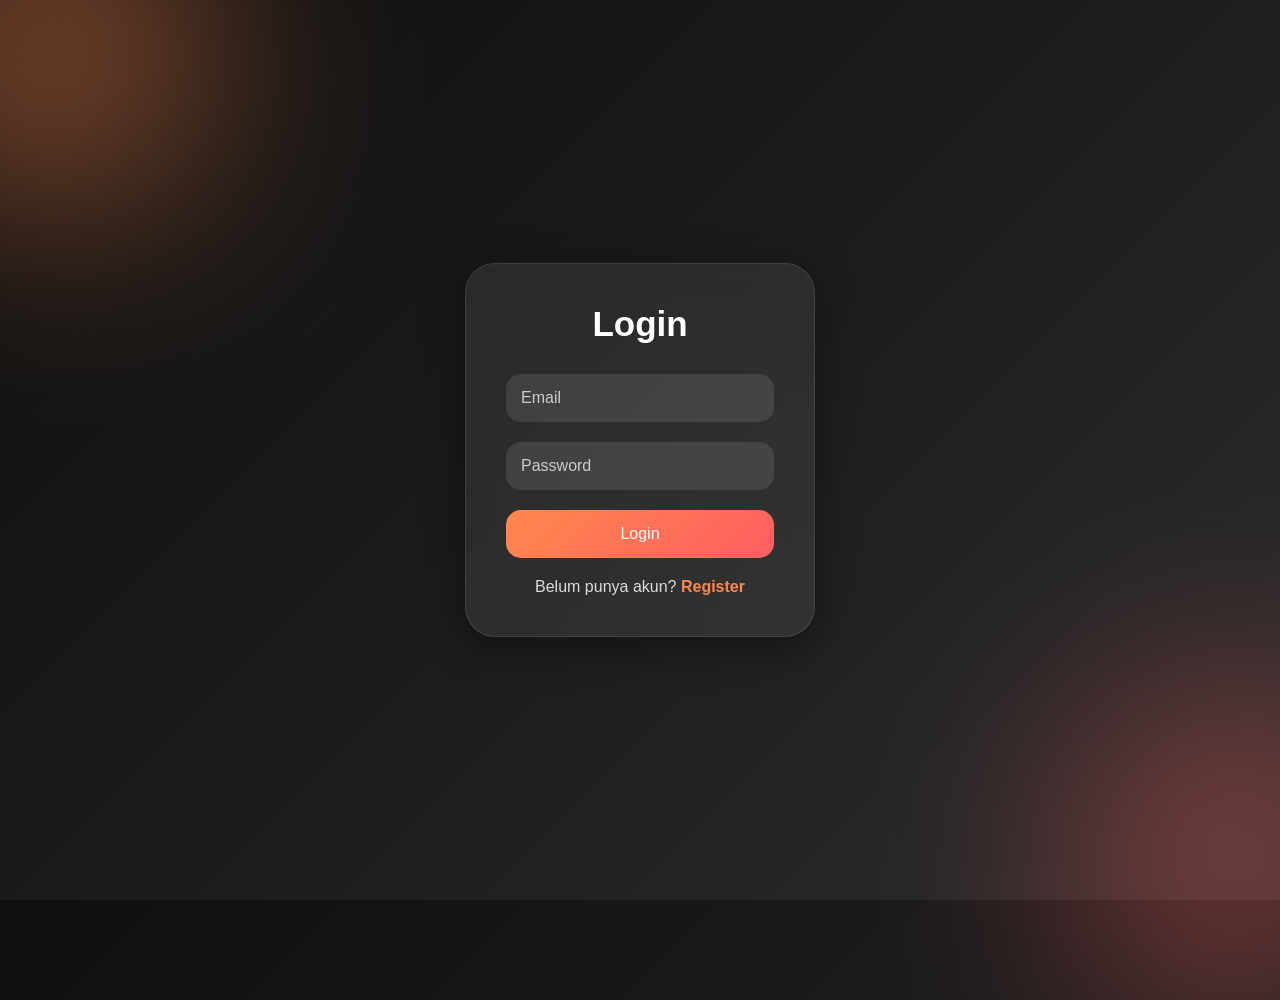
<file: login.html>
<!DOCTYPE html>
<html>
  <head>

	<meta charset="UTF-8">
	<meta name="viewport"
	  content="width=device-width, initial-scale=1.0">

	<link rel="stylesheet" href="auth.css">

	<title>Login</title>

  </head>
  
  <body>

	<div class="auth-box">

	  <h1>Login</h1>

	  <input type="email"
		id="email"
		placeholder="Email">

	  <input type="password"
		id="password"
		placeholder="Password">

	  <button onclick="login()">
		Login
	  </button>

	  <p>
		Belum punya akun?
		<a href="register.html">
		  Register
		</a>
	  </p>

	</div>

	<script src="auth.js"></script>

  </body>
</html>
</file>
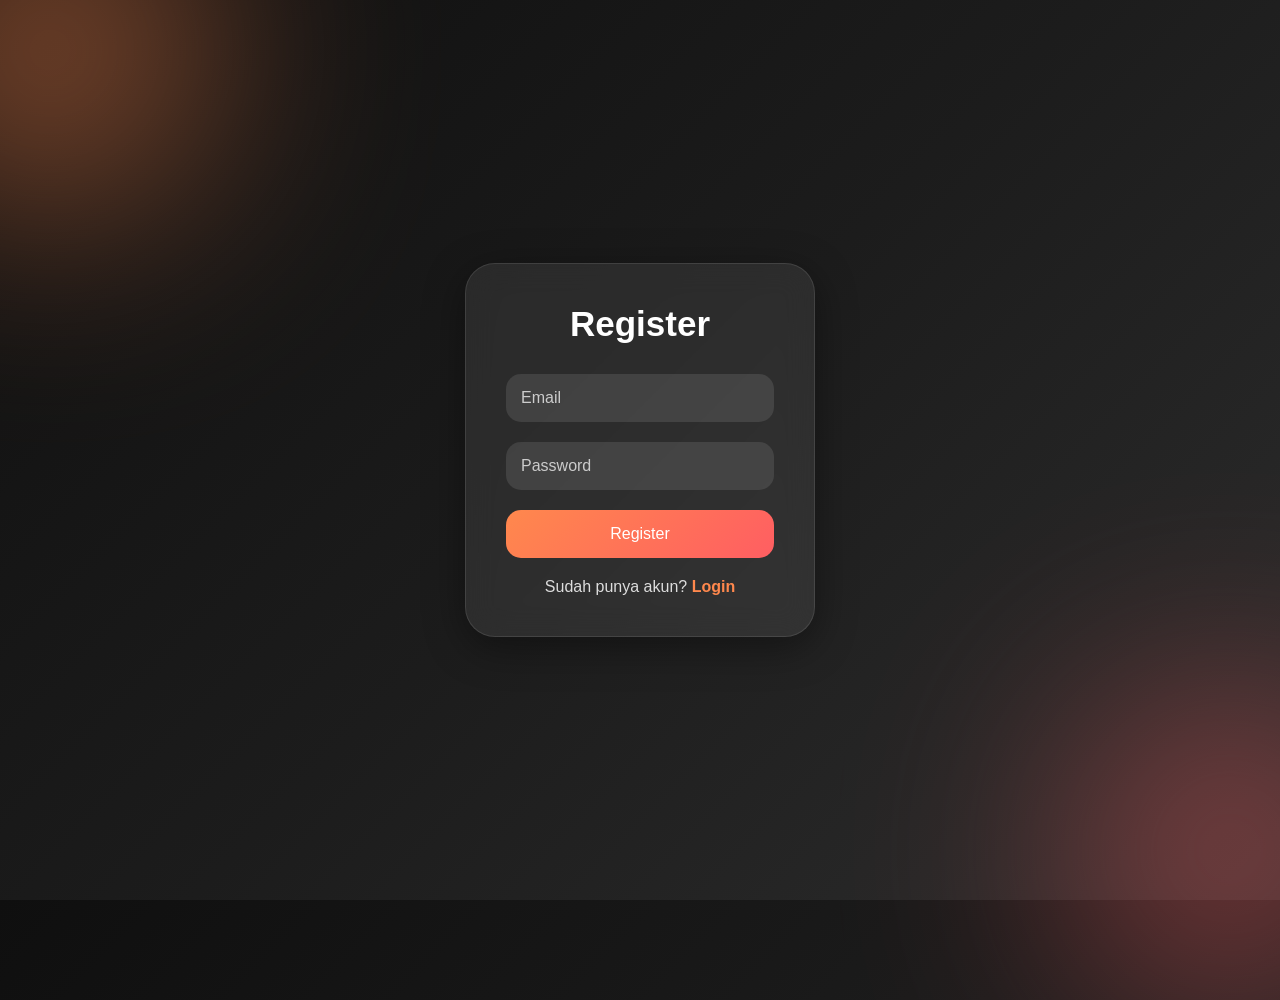
<file: register.html>
<!DOCTYPE html>
<html>
  <head>

	<meta charset="UTF-8">
	<meta name="viewport"
	  content="width=device-width, initial-scale=1.0">

	<link rel="stylesheet" href="auth.css">

	<title>Register</title>

  </head>

  <body>

	<div class="auth-box">

	  <h1>Register</h1>

	  <input type="email"
		id="email"
		placeholder="Email">

	  <input type="password"
		id="password"
		placeholder="Password">

	  <button onclick="register()">
		Register
	  </button>

	  <p>
		Sudah punya akun?
		<a href="login.html">
		  Login
		</a>
	  </p>

	</div>

	<script src="auth.js"></script>

  </body>
</html>
</file>
<file: auth.css>
*{
  margin:0;
  padding:0;
  box-sizing:border-box;
  font-family:Arial,sans-serif;
}

body{
  width:100%;
  height:100vh;

  display:flex;
  justify-content:center;
  align-items:center;

  background:
  linear-gradient(
  135deg,
  #0f0f0f,
  #1c1c1c,
  #2d2d2d
  );

  overflow:hidden;
}

/* EFFECT LIGHT */
body::before{
  content:"";

  position:absolute;

  width:300px;
  height:300px;

  background:#ff884d;

  border-radius:50%;

  top:-100px;
  left:-100px;

  filter:blur(120px);

  opacity:0.6;
}

body::after{
  content:"";

  position:absolute;

  width:300px;
  height:300px;

  background:#ff5e62;

  border-radius:50%;

  bottom:-100px;
  right:-100px;

  filter:blur(120px);

  opacity:0.5;
}

/* LOGIN BOX */
.auth-box{
  position:relative;

  width:350px;

  padding:40px;

  border-radius:30px;

  background:
  rgba(255,255,255,0.08);

  backdrop-filter:blur(15px);

  border:
  1px solid rgba(255,255,255,0.1);

  box-shadow:
  0 10px 40px rgba(0,0,0,0.4);

  text-align:center;

  z-index:10;
}

/* TITLE */
.auth-box h1{
  color:white;

  margin-bottom:30px;

  font-size:35px;
}

/* INPUT */
.auth-box input{
  width:100%;

  padding:15px;

  margin-bottom:20px;

  border:none;
  outline:none;

  border-radius:15px;

  background:
  rgba(255,255,255,0.1);

  color:white;

  font-size:16px;
}

.auth-box input::placeholder{
  color:#ccc;
}

/* BUTTON */
.auth-box button{
  width:100%;

  padding:15px;

  border:none;

  border-radius:15px;

  background:
  linear-gradient(
  135deg,
  #ff884d,
  #ff5e62
  );

  color:white;

  font-size:16px;

  cursor:pointer;

  transition:0.3s;
}

.auth-box button:hover{
  transform:scale(1.03);
}

/* TEXT */
.auth-box p{
  margin-top:20px;
  color:#ddd;
}

/* LINK */
.auth-box a{
  color:#ff884d;
  text-decoration:none;
  font-weight:bold;
}
</file>
